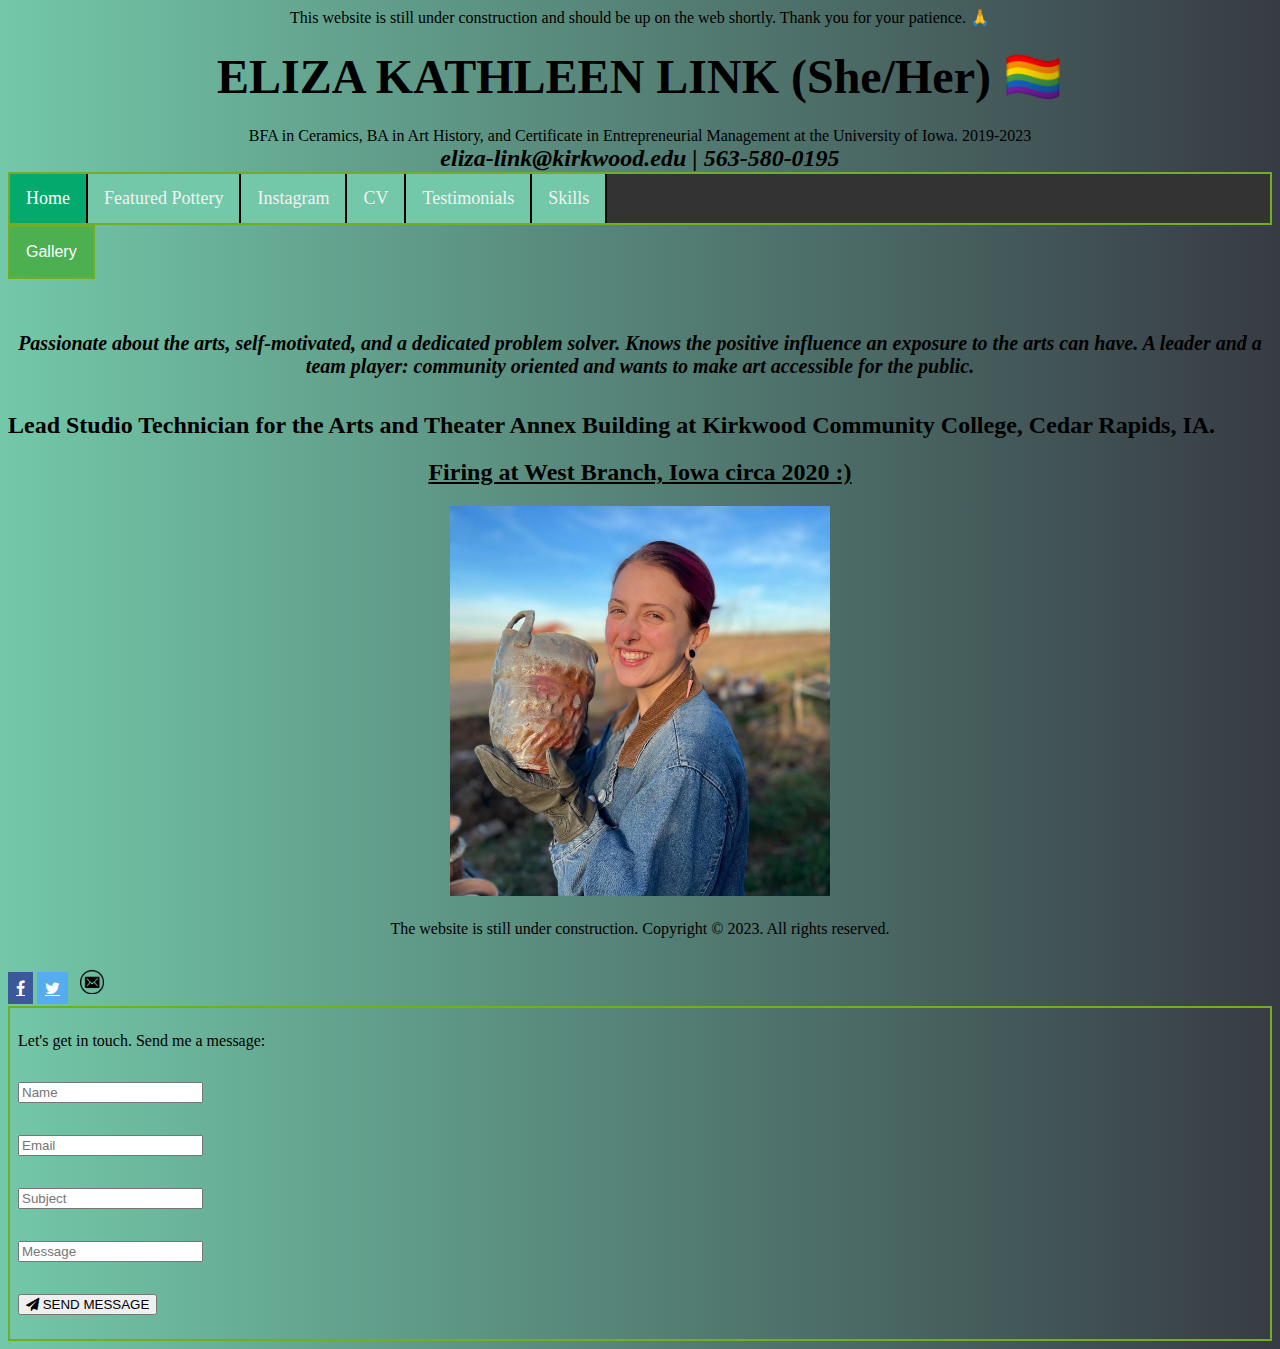
<file: index.html>
﻿<!DOCTYPE html>

<html lang="en">
<head>
    <meta charset="UTF-8">
    <meta http-equiv="X-UA-Compatible" content="IE=edge">
    <meta name="viewport" content="width=device-width, initial-scale=1.0">
    <link rel="stylesheet" href="StyleSheet1.css">
    <script src="Script1.js"></script>
    <title>Eliza Link</title>
    <center> This website is still under construction and should be up on the web shortly. Thank you for your patience. 🙏  </center>

</head>
<body>


    <title> My first Website</title>
    <link rel="icon" type="image/x-icon" href="F:\Download\favicon.ico">
    <center><h1> <font size="+22">ELIZA KATHLEEN LINK (She/Her) 🏳️‍🌈 </font></h1></center>
	<center>BFA in Ceramics, BA in Art History, and Certificate in Entrepreneurial Management at the University of Iowa. 2019-2023</center>

    <center><b><i>  <font size="+2"> eliza-link@kirkwood.edu | 563-580-0195 </font></i></b></center>
    <nav>
        <ul>

            <div class="topnav">
                <li><center><a class="active" href="#home">Home</a> </center></li>
                <li><a href="Eliza Pottery Page.html">Featured Pottery</a></li>
                <li><a href="https://www.instagram.com/e.link.arts/">Instagram</a></li>
                <li><a href="Eliza_Resume.pdf">CV</a></li>
                <li><a href="https://campuscouncil.stanleymuseum.uiowa.edu/news/2023/04/student-art-showcase-spotlight-eliza">Testimonials</a></li>
		<li><a href="Skills.html">Skills</a></li>

        </ul>


        <style>
            /* Style The Dropdown Button */
            .dropbtn {
                background-color: #4CAF50;
                color: white;
                padding: 16px;
                font-size: 16px;
                border: none;
                cursor: pointer;
            }

            /* The container <div> - needed to position the dropdown content */
            .dropdown {
                position: relative;
                display: inline-block;
            }

            /* Dropdown Content (Hidden by Default) */
            .dropdown-content {
                display: none;
                position: absolute;
                background-color: #f9f9f9;
                min-width: 260px;
                box-shadow: 0px 8px 16px 0px rgba(0,0,0,0.2);
                z-index: 1;
            }

                /* Links inside the dropdown */
                .dropdown-content a {
                    color: black;
                    padding: 12px 36px;
                    text-decoration: none;
                    display: block;
                }

                    /* Change color of dropdown links on hover */
                    .dropdown-content a:hover {
                        background-color: #f1f1f1
                    }

            /* Show the dropdown menu on hover */
            .dropdown:hover .dropdown-content {
                display: block;
            }

            /* Change the background color of the dropdown button when the dropdown content is shown */
            .dropdown:hover .dropbtn {
                background-color: #3e8e41;
            }
        </style>

        <div class="dropdown">
            <button class="dropbtn">Gallery</button>
            <div class="dropdown-content">
                <a href="https://www.instagram.com/p/CFpntG6j7YO/">Classic Pottery</a>
                <a href="330256877_570688371769491_7349256230320512177_n.jpg">Valentines Day</a>
                <a href="297708500_586476869725731_1121711123468817088_n.jpg">Good times</a>
                <a href="Casserole_HTML.html"> Casserole</a>
            </div>
        </div>

    </nav> </div><br>

    <h1 style="font-size:40px; text-align:center;">
        <p style="font-size:50%;">
            <i>
                <b>
                    Passionate about the arts, self-motivated, and a dedicated problem solver. Knows the positive
                    influence an exposure to the arts can have. A leader and a team player: community oriented and
                    wants to make art accessible for the public.
                </b>
            </i>
        </p>
    </h1>
    <h2 style="font-family:Georgia;" font-size:6px;">

        Lead Studio Technician for the Arts and Theater Annex Building at Kirkwood Community College, Cedar Rapids, IA.


    </h2>


    <center><h2><b><u>Firing at West Branch, Iowa circa 2020 :)  </u></b></h2></center>
        <img src="eliza_smiling.jpg" id="firing" alt="West Branch" class="center" width="260" height="390">
        <script src="Script1.js"></script>


</body>


<center><p> The website is still under construction. Copyright © 2023. All rights reserved.</center>

<!-- Add icon library -->
<link rel="stylesheet" href="https://cdnjs.cloudflare.com/ajax/libs/font-awesome/4.7.0/css/font-awesome.min.css">
<!-- Add font awesome icons -->
<a href="https://www.facebook.com/liza.link" class="fa fa-facebook"></a>
<a href="https://twitter.com/opticaleluzad" class="fa fa-twitter"></a>
<a href="mailto:elizachix@gmail.com" class="email-link">
  <span class="icon"></span>
</a>	

	
<div>
<p>Let's get in touch. Send me a message:</p>

<form action="/action_page.php" target="_blank">
    <p><input class="w3-input w3-padding-16" type="text" placeholder="Name" required name="Name"></p>
    <p><input class="w3-input w3-padding-16" type="text" placeholder="Email" required name="Email"></p>
    <p><input class="w3-input w3-padding-16" type="text" placeholder="Subject" required name="Subject"></p>
    <p><input class="w3-input w3-padding-16" type="text" placeholder="Message" required name="Message"></p>
    <p>
        <button class="w3-button w3-light-grey w3-padding-large" type="submit">
            <i class="fa fa-paper-plane"></i> SEND MESSAGE
        </button>
    </p>
</form>
    </div>

</html>
</file>
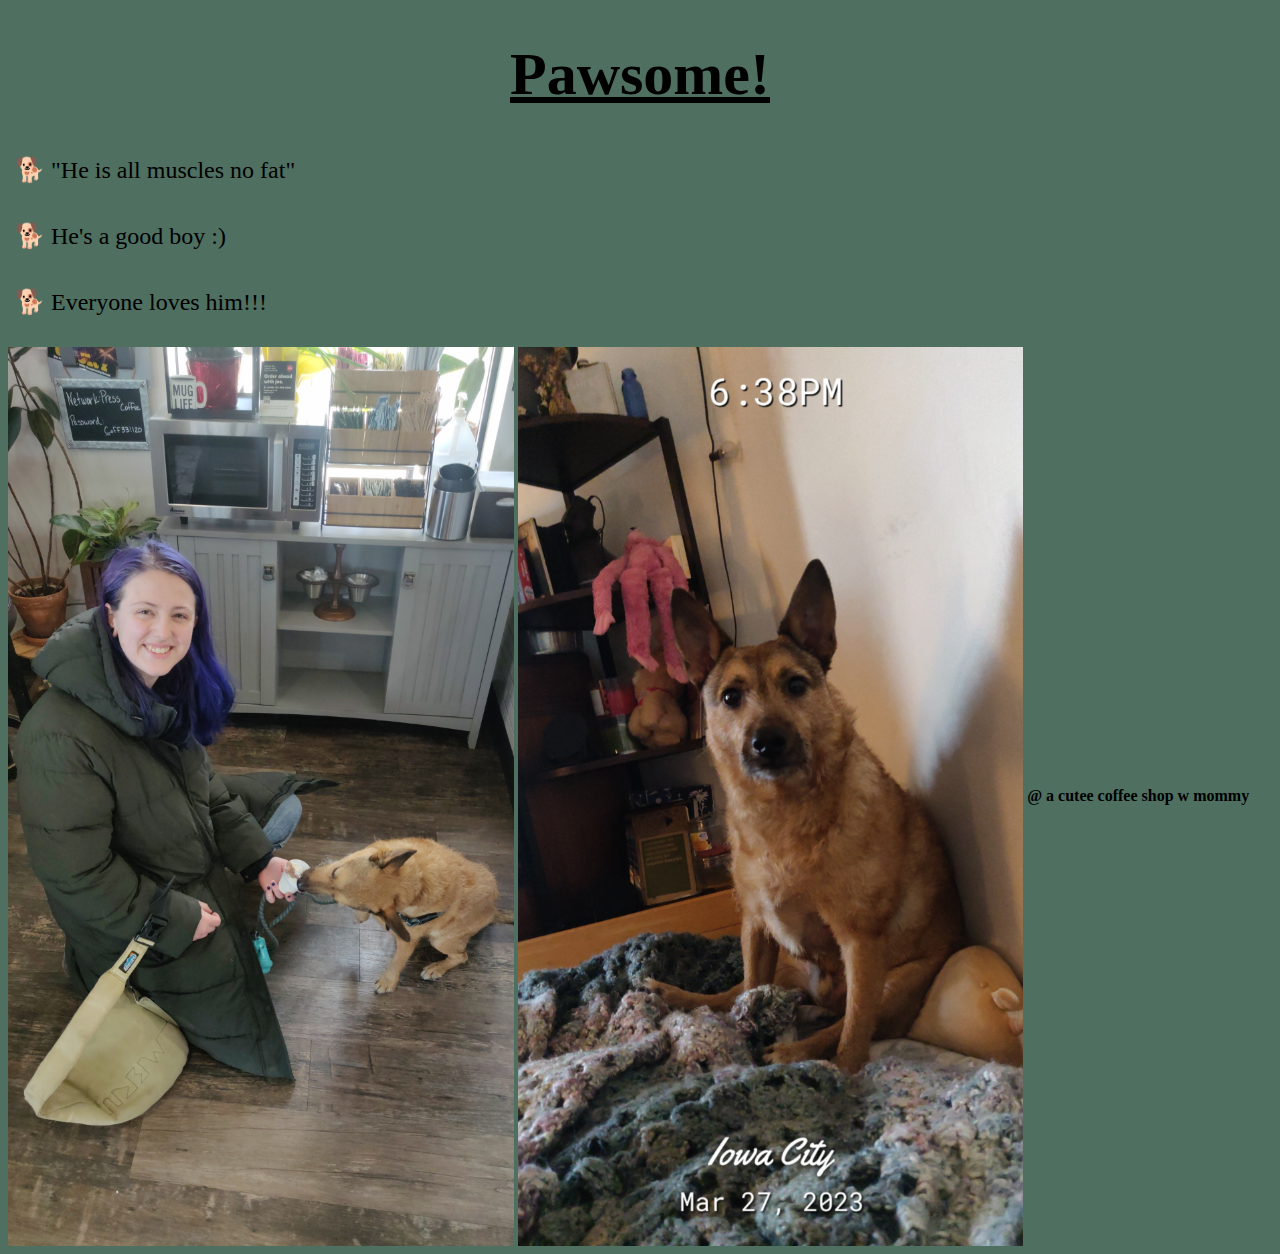
<file: Casserole_HTML.html>
﻿<!DOCTYPE html>

<html lang="en" xmlns="http://www.w3.org/1999/xhtml">
<head>
    <meta charset="utf-8" />
    <title Casserole 🐕></title>
    <link rel="stylesheet" href="StyleSheet2_Casserole.css">
</head>
<body>

    <center><h1 style="font-size:60px;"> <b><u> Pawsome! </b></u></h1></center>
    <div>
        <p> 🐕 "He is all muscles no fat"</p>
        <p> 🐕 He's a good boy :)</p>
        <p> 🐕 Everyone loves him!!!</p>
    </div>
    <img src="eliza-dog-coffeshop.jpg" style='vertical-align:middle;' alt="coffee" width:50px; height:100px;">
    <img src="casserolebb.jpg" alt="doggy" style='vertical-align:middle;' width:50px; height:100px;">
   <div style='vertical-align:middle; display:inline;'>
    <b> @ a cutee coffee shop w mommy</b>
    </div>




</body>
</html>
</file>
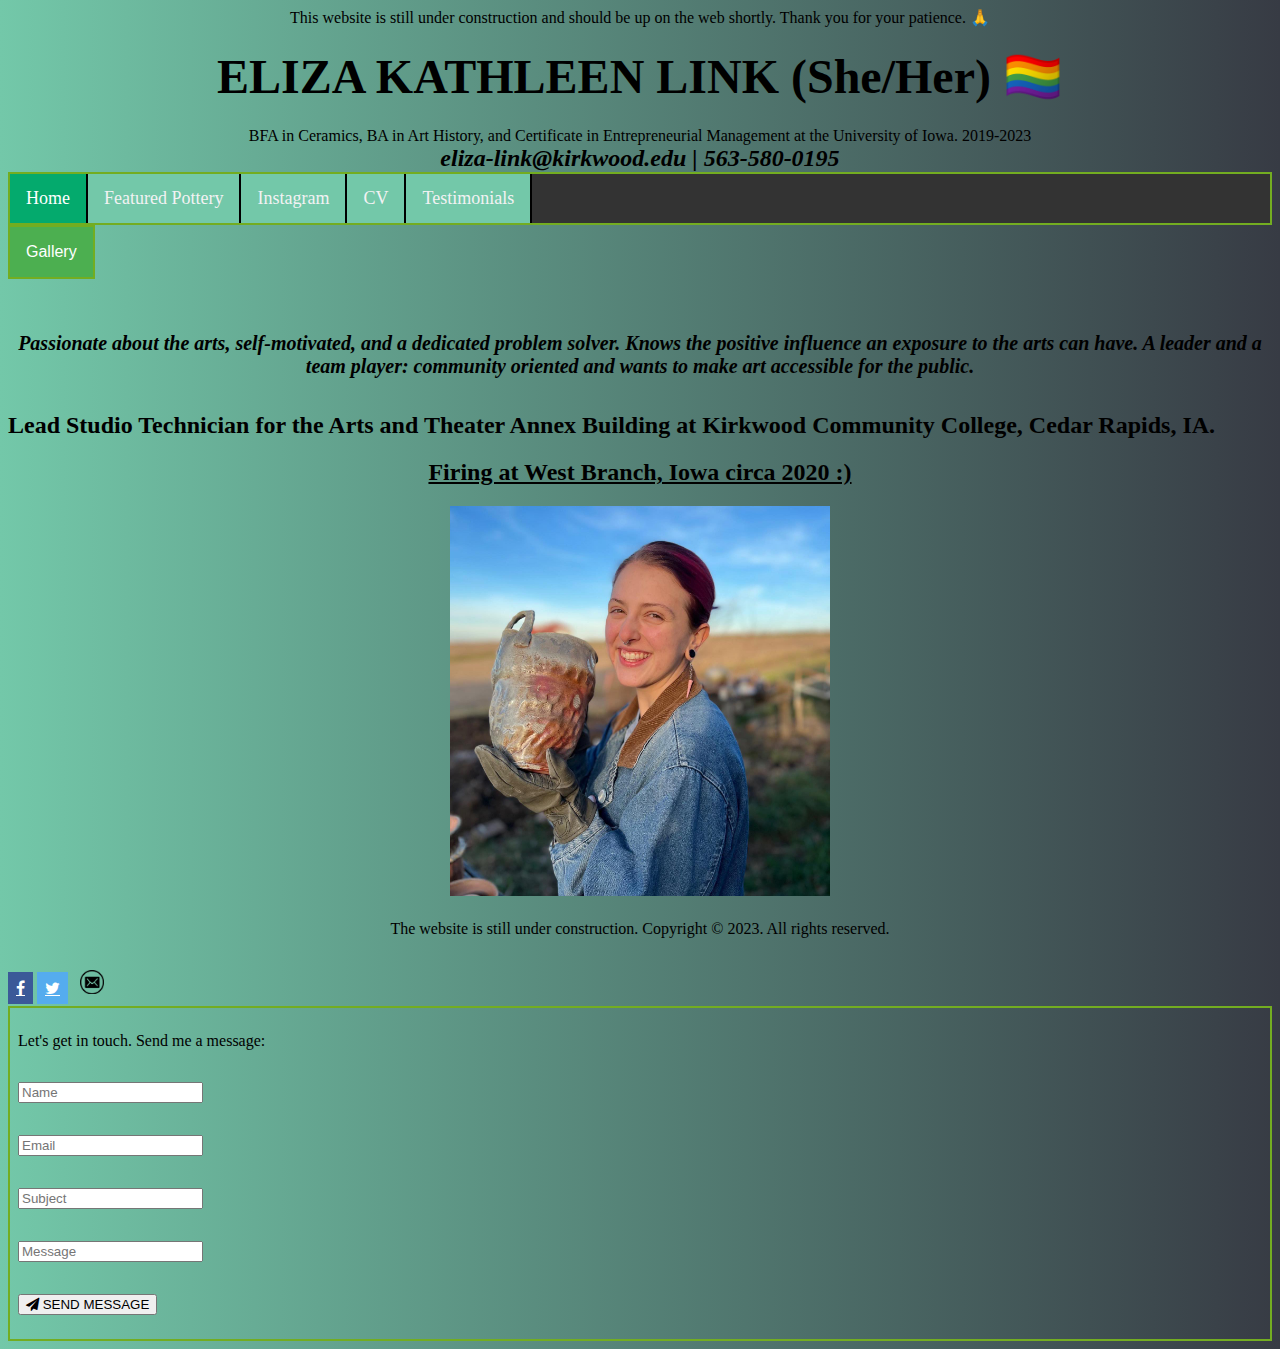
<file: Eliza_HTML_WebPage.html>
﻿<!DOCTYPE html>

<html lang="en">
<head>
    <meta charset="UTF-8">
    <meta http-equiv="X-UA-Compatible" content="IE=edge">
    <meta name="viewport" content="width=device-width, initial-scale=1.0">
    <link rel="stylesheet" href="StyleSheet1.css">
    <script src="Script1.js"></script>
    <title>Eliza Link</title>
    <center> This website is still under construction and should be up on the web shortly. Thank you for your patience. 🙏  </center>

</head>
<body>


    <title> My first Website</title>
    <link rel="icon" type="image/x-icon" href="F:\Download\favicon.ico">
    <center><h1> <font size="+22">ELIZA KATHLEEN LINK (She/Her) 🏳️‍🌈 </font></h1></center>
	<center>BFA in Ceramics, BA in Art History, and Certificate in Entrepreneurial Management at the University of Iowa. 2019-2023</center>

    <center><b><i>  <font size="+2"> eliza-link@kirkwood.edu | 563-580-0195 </font></i></b></center>
    <nav>
        <ul>

            <div class="topnav">
                <li><center><a class="active" href="#home">Home</a> </center></li>
                <li><a href="Eliza Pottery Page.html">Featured Pottery</a></li>
                <li><a href="https://www.instagram.com/e.link.arts/">Instagram</a></li>
                <li><a href="Eliza_Resume.pdf">CV</a></li>
                <li><a href="https://campuscouncil.stanleymuseum.uiowa.edu/news/2023/04/student-art-showcase-spotlight-eliza">Testimonials</a></li>

        </ul>


        <style>
            /* Style The Dropdown Button */
            .dropbtn {
                background-color: #4CAF50;
                color: white;
                padding: 16px;
                font-size: 16px;
                border: none;
                cursor: pointer;
            }

            /* The container <div> - needed to position the dropdown content */
            .dropdown {
                position: relative;
                display: inline-block;
            }

            /* Dropdown Content (Hidden by Default) */
            .dropdown-content {
                display: none;
                position: absolute;
                background-color: #f9f9f9;
                min-width: 260px;
                box-shadow: 0px 8px 16px 0px rgba(0,0,0,0.2);
                z-index: 1;
            }

                /* Links inside the dropdown */
                .dropdown-content a {
                    color: black;
                    padding: 12px 36px;
                    text-decoration: none;
                    display: block;
                }

                    /* Change color of dropdown links on hover */
                    .dropdown-content a:hover {
                        background-color: #f1f1f1
                    }

            /* Show the dropdown menu on hover */
            .dropdown:hover .dropdown-content {
                display: block;
            }

            /* Change the background color of the dropdown button when the dropdown content is shown */
            .dropdown:hover .dropbtn {
                background-color: #3e8e41;
            }
        </style>

        <div class="dropdown">
            <button class="dropbtn">Gallery</button>
            <div class="dropdown-content">
                <a href="https://www.instagram.com/p/CFpntG6j7YO/">Classic Pottery</a>
                <a href="330256877_570688371769491_7349256230320512177_n.jpg">Valentines Day</a>
                <a href="297708500_586476869725731_1121711123468817088_n.jpg">Good times</a>
                <a href="Casserole_HTML.html"> Casserole</a>
            </div>
        </div>

    </nav> </div><br>

    <h1 style="font-size:40px; text-align:center;">
        <p style="font-size:50%;">
            <i>
                <b>
                    Passionate about the arts, self-motivated, and a dedicated problem solver. Knows the positive
                    influence an exposure to the arts can have. A leader and a team player: community oriented and
                    wants to make art accessible for the public.
                </b>
            </i>
        </p>
    </h1>
    <h2 style="font-family:Georgia;" font-size:6px;">

        Lead Studio Technician for the Arts and Theater Annex Building at Kirkwood Community College, Cedar Rapids, IA.


    </h2>


    <center><h2><b><u>Firing at West Branch, Iowa circa 2020 :)  </u></b></h2></center>
        <img src="eliza_smiling.jpg" id="firing" alt="West Branch" class="center" width="260" height="390">
        <script src="Script1.js"></script>


</body>


<center><p> The website is still under construction. Copyright © 2023. All rights reserved.</center>

<!-- Add icon library -->
<link rel="stylesheet" href="https://cdnjs.cloudflare.com/ajax/libs/font-awesome/4.7.0/css/font-awesome.min.css">
<!-- Add font awesome icons -->
<a href="https://www.facebook.com/liza.link" class="fa fa-facebook"></a>
<a href="https://twitter.com/opticaleluzad" class="fa fa-twitter"></a>
<a href="mailto:elizachix@gmail.com" class="email-link">
  <span class="icon"></span>
</a>	

	
<div>
<p>Let's get in touch. Send me a message:</p>

<form action="/action_page.php" target="_blank">
    <p><input class="w3-input w3-padding-16" type="text" placeholder="Name" required name="Name"></p>
    <p><input class="w3-input w3-padding-16" type="text" placeholder="Email" required name="Email"></p>
    <p><input class="w3-input w3-padding-16" type="text" placeholder="Subject" required name="Subject"></p>
    <p><input class="w3-input w3-padding-16" type="text" placeholder="Message" required name="Message"></p>
    <p>
        <button class="w3-button w3-light-grey w3-padding-large" type="submit">
            <i class="fa fa-paper-plane"></i> SEND MESSAGE
        </button>
    </p>
</form>
    </div>

</html>
</file>
<file: StyleSheet1.css>
﻿body {
    background-color: #f0eae1;
    font-family: Rockwell, cursive;
    background-image: linear-gradient(to right, #73c8a9, #373b44);
    p .solid{
    border-style: solid;
}
}

.center {
    display: block;
    margin-left: auto;
    margin-right: auto;
    width: 30%;
}



canvas {
    border: 5px solid #2e2e2e;
    border-radius: 10px;
    display: block;
    margin: 80px auto;
    background-size: cover;
    background-repeat: no-repeat;
    /* we will make the end menu overlap the game canvas, so we need here a lower z-index */
    z-index: 1;
}


ul {
    list-style-type: none;
    margin: 0;
    padding: 0;
}

/*Main Menu Bar*/
li {
    float: left;
    border-right: 2px solid #000000;
}

a {
    display: block;
    padding: 8px;
    background-color: #73c8a9;
}

/* Add a black background color to the top navigation */
.topnav {
    background-color: #333;
    overflow: hidden;
}

    /* Style the links inside the navigation bar */
    .topnav a {
        float: left;
        color: #f2f2f3;
        text-align: center;
        padding: 14px 16px;
        text-decoration: none;
        font-size: 18px;
    }

        /* Change the color of links on hover */
        .topnav a:hover {
            background-color: #ddd;
            color: black;
        }

        /* Add a color to the active/current link */
        .topnav a.active {
            background-color: #04AA6D;
            color: white;
        }

h1 {
{
    border-style: ridge;
}

}

/* Formatting the Query Box */
div {
    
    border: 2px solid #73AD21;
    border-width: 2px;
}


p
/*  background-color: yellow; REMOVE COMMENT IF YOU WANT YELLOW BACKGROUND FOR THE TEXT*/
/* Style all font awesome icons */ {
    padding: 8px;
    font-size: 16px;
    font-family: "Georgia";
    text-decoration: none;
    
}


/* Add a hover effect if you want */
.fa:hover {
    opacity: 0.7;
}

/* Set a specific color for each brand */

/* Facebook */
.fa-facebook {
    background: #3B5998;
    color: white;
}

/* Twitter */
.fa-twitter {
    background: #55ACEE;
    color: white;
}
/*E-mail */

.email-link {
  display: inline-block;
  background-color: transparent;
  text-decoration: none;
}

.icon {
  display: inline-block;
  width: 24px;
  height: 24px;
  background-image: url(mail-box-icon.png);
  background-size: cover;
}
}
</file>
<file: StyleSheet2_Casserole.css>
﻿
body {
    background-color: #4f6f61;
    
}

.center {
    display: block;
    margin-left: auto;
    margin-right: auto;
    width: 50%;
}




p
/* Background Text Style */ {
    padding: 7px;
    font-size: 24px;
    font-family: "Times New Roman";
    text-decoration: none;
}


img {
    width: 40%
}
</file>
